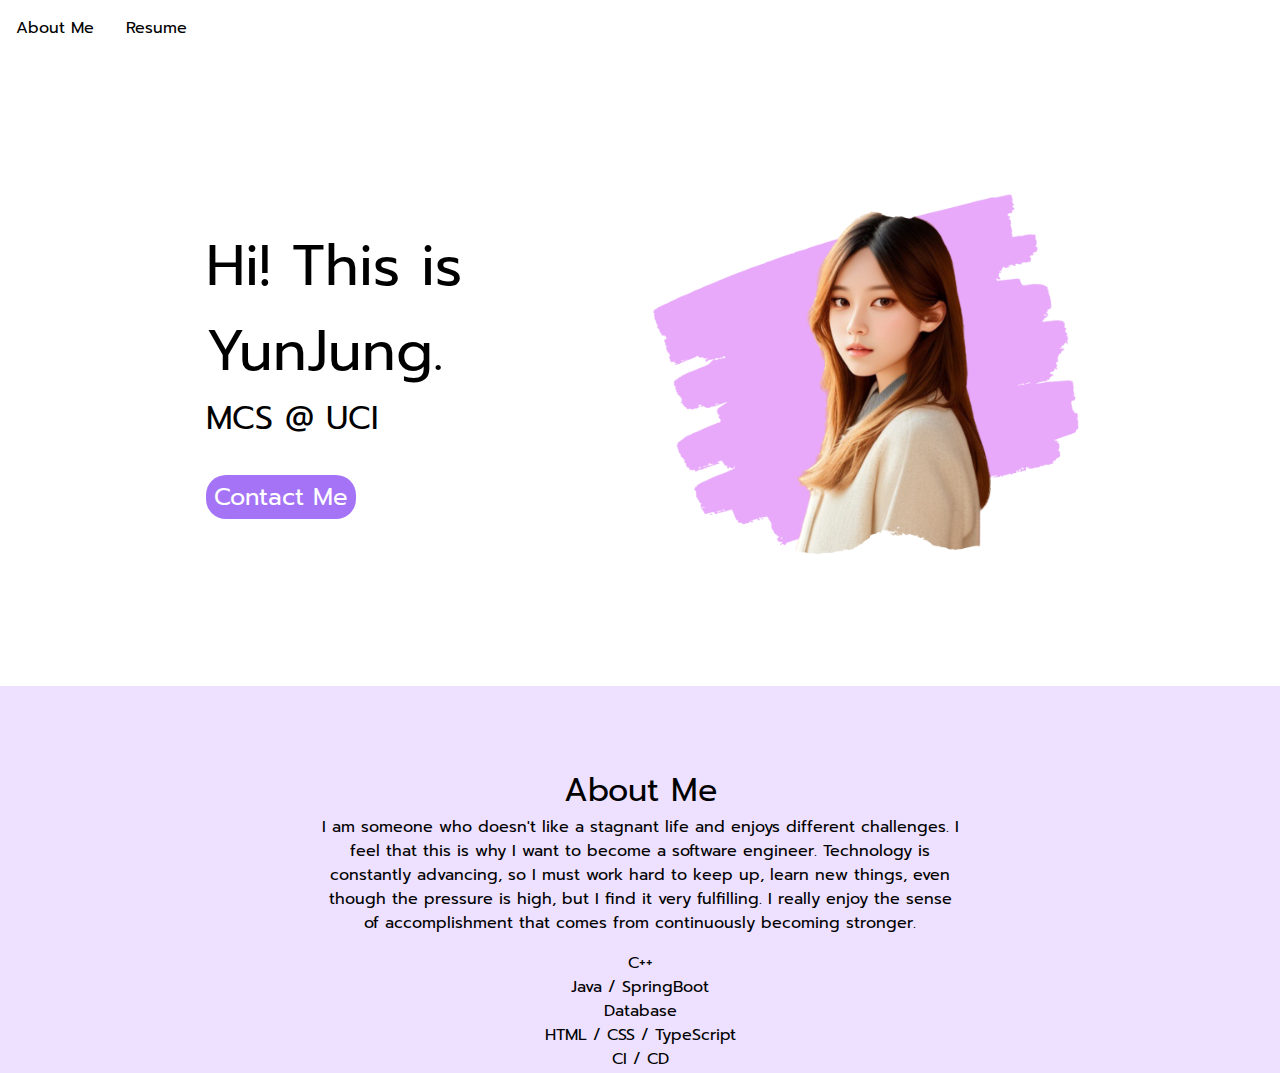
<file: index.html>
<!DOCTYPE html>
<html lang="en">
  <head>
    <meta charset="UTF-8" />
    <meta http-equiv="X-UA-Compatible" content="IE=edge" />
    <meta name="viewport" content="width=device-width, initial-scale=1.0" />
    <meta name="author" content="YunJung" />
    <meta http-equiv="refresh" content="0;url=./pages/index.html" />
    <title>YunJung's Website</title>
  </head>
  <body>
    <header></header>
    <main></main>
  </body>
</html>
</file>
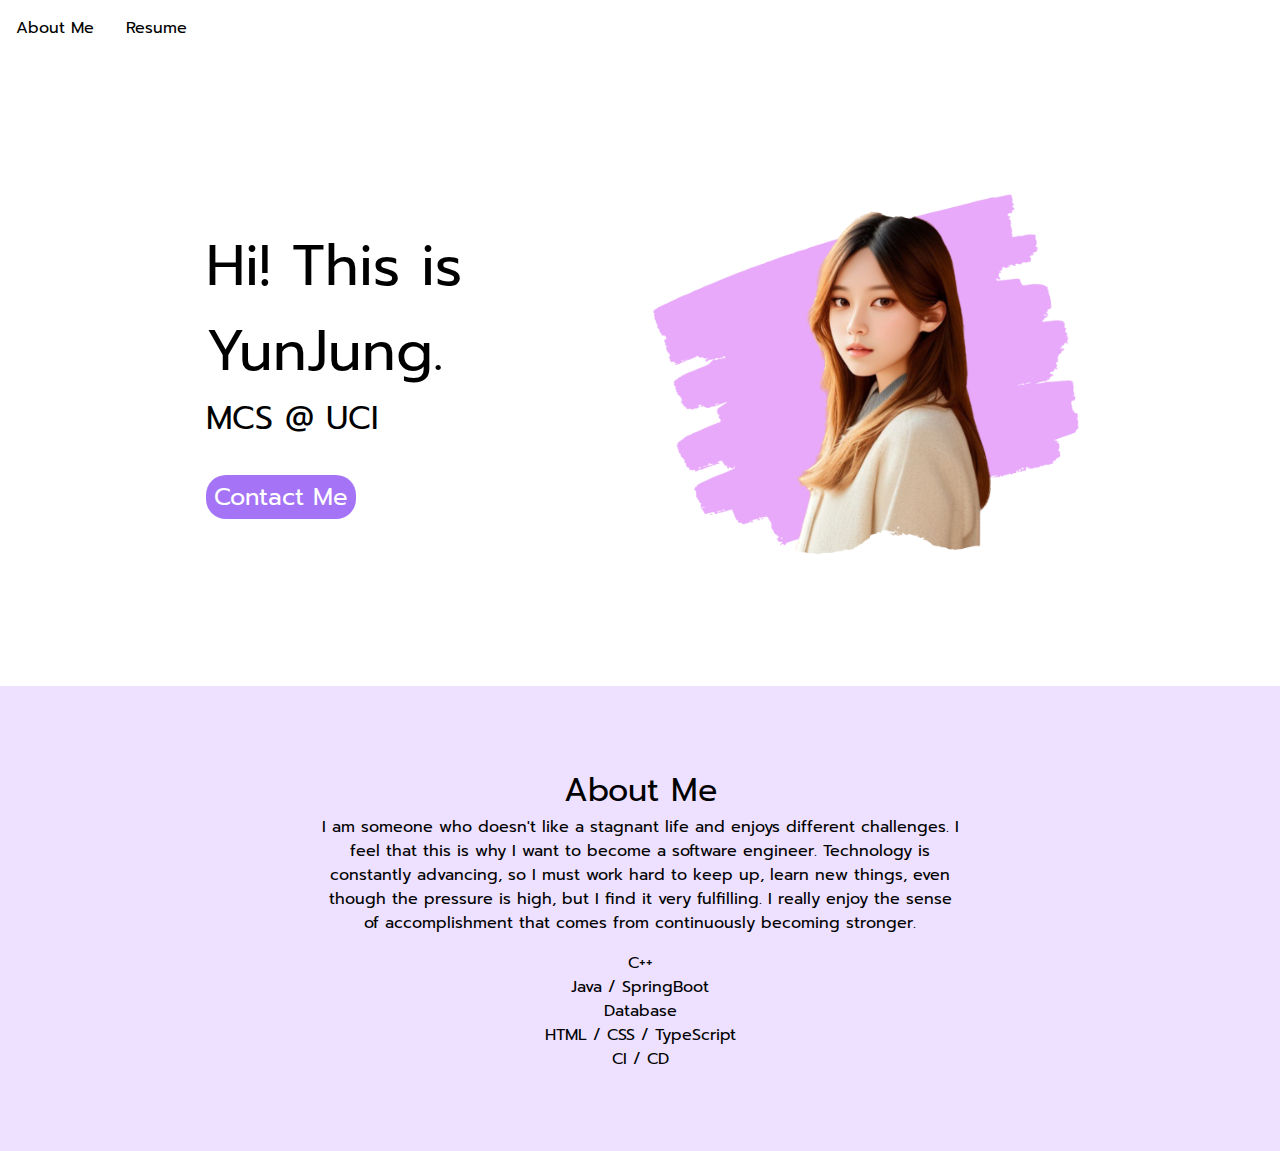
<file: pages/index.html>
<!DOCTYPE html>
<html lang="en">
  <head>
    <meta charset="UTF-8" />
    <meta http-equiv="X-UA-Compatible" content="IE=edge" />
    <meta name="viewport" content="width=device-width, initial-scale=1.0" />
    <meta name="author" content="YunJung" />
    <link rel="preconnect" href="https://fonts.googleapis.com" />
    <link rel="preconnect" href="https://fonts.gstatic.com" crossorigin />
    <link
      href="https://fonts.googleapis.com/css2?family=Noto+Sans+TC:wght@400;500&family=Prompt&display=swap"
      rel="stylesheet"
    />
    <link
      href="https://cdn.jsdelivr.net/npm/bootstrap@5.3.2/dist/css/bootstrap.min.css"
      rel="stylesheet"
      integrity="sha384-T3c6CoIi6uLrA9TneNEoa7RxnatzjcDSCmG1MXxSR1GAsXEV/Dwwykc2MPK8M2HN"
      crossorigin="anonymous"
    />
    <link rel="stylesheet" href="../styles/style.css" />
    <title>YunJung's Website</title>
  </head>
  <body>
    <nav>
      <ul>
        <li><a href="#">About Me</a></li>
        <li><a href="./resume.html">Resume</a></li>
        <!-- <li><a href="./contact.html">Contact Info</a></li> -->
        <!-- <li>
          <a target="_blank" href="../../Go-project1/pages/index.html"
            >Go Web</a
          >
        </li>
        <li>
          <a target="_blank" href="../../JapTravel-project2/pages/index.html"
            >Travel Japan Web</a
          >
        </li> -->
      </ul>
    </nav>
    <main>
      <section class="main-area">
        <div class="info">
          <h1>Hi! This is YunJung.</h1>
          <h2>MCS @ UCI</h2>
          <a target="_blank" href="https://www.linkedin.com/in/yunjung-cheng"
            >Contact Me</a
          >
        </div>
        <div class="image">
          <img src="../pictures/me.png" alt="YunJung" />
        </div>
      </section>
      <section class="about-me">
        <section class="description">
          <h2>About Me</h2>
          <p>
            I am someone who doesn't like a stagnant life and enjoys different
            challenges. I feel that this is why I want to become a software
            engineer. Technology is constantly advancing, so I must work hard to
            keep up, learn new things, even though the pressure is high, but I
            find it very fulfilling. I really enjoy the sense of accomplishment
            that comes from continuously becoming stronger.
          </p>
          <p></p>
          <div class="skill">
            <div
              class="progress"
              role="progressbar"
              aria-label="Default striped example"
              aria-valuenow="10"
              aria-valuemin="0"
              aria-valuemax="100"
            >
              <div
                class="progress-bar progress-bar-striped"
                style="width: 90%"
              ></div>
            </div>
            <p>C++</p>
            <div
              class="progress"
              role="progressbar"
              aria-label="Success striped example"
              aria-valuenow="25"
              aria-valuemin="0"
              aria-valuemax="100"
            >
              <div
                class="progress-bar progress-bar-striped bg-success"
                style="width: 85%"
              ></div>
            </div>
            <p>Java / SpringBoot</p>
            <div
              class="progress"
              role="progressbar"
              aria-label="Info striped example"
              aria-valuenow="50"
              aria-valuemin="0"
              aria-valuemax="100"
            >
              <div
                class="progress-bar progress-bar-striped bg-info"
                style="width: 80%"
              ></div>
            </div>
            <p>Database</p>
            <div
              class="progress"
              role="progressbar"
              aria-label="Warning striped example"
              aria-valuenow="75"
              aria-valuemin="0"
              aria-valuemax="100"
            >
              <div
                class="progress-bar progress-bar-striped bg-warning"
                style="width: 75%"
              ></div>
            </div>
            <p>HTML / CSS / TypeScript</p>
            <div
              class="progress"
              role="progressbar"
              aria-label="Warning striped example"
              aria-valuenow="75"
              aria-valuemin="0"
              aria-valuemax="100"
            >
              <div
                class="progress-bar progress-bar-striped bg-info"
                style="width: 75%"
              ></div>
            </div>
            <p>CI / CD</p>
          </div>
        </section>
      </section>
    </main>
    <script
      src="https://cdn.jsdelivr.net/npm/bootstrap@5.3.2/dist/js/bootstrap.bundle.min.js"
      integrity="sha384-C6RzsynM9kWDrMNeT87bh95OGNyZPhcTNXj1NW7RuBCsyN/o0jlpcV8Qyq46cDfL"
      crossorigin="anonymous"
    ></script>
    <script src="../app.js"></script>
  </body>
</html>
</file>
<file: styles/style.css>
* {
  margin: 0;
  padding: 0;
  box-sizing: border-box;
  font-family: "Prompt", sans-serif;
}

h1,
h2,
h3,
h4,
h5,
h6 {
  font-weight: normal;
}

body {
  overflow-x: hidden;
}
body nav {
  background-color: white;
  position: sticky;
  top: 0;
  z-index: 5;
}
body nav ul {
  display: flex;
}
body nav ul li {
  list-style-type: none;
  margin: 1rem;
}
body nav ul li a {
  color: black;
  text-decoration: none;
  transition: all 0.1s ease;
}
body nav ul li a:hover {
  color: #a573f5;
}
body main section.main-area {
  min-height: 70vh;
  background-color: white;
  display: flex;
  flex-wrap: wrap;
  justify-content: center;
  align-items: center;
}
body main section.main-area div.info {
  flex-basis: 450px;
  padding: 1rem;
}
body main section.main-area div.info h1 {
  font-size: 3.5rem;
}
body main section.main-area div.info h2 {
  font-size: 2rem;
}
body main section.main-area div.info a {
  text-decoration: none;
  font-size: 1.5rem;
  color: white;
  background-color: #a573f5;
  padding: 0.25rem 0.5rem;
  border-radius: 20px;
  display: inline-block;
  margin-top: 2rem;
  transition: all 0.1s ease;
}
body main section.main-area div.info a:hover {
  color: black;
}
body main section.main-area div.image {
  flex-basis: 450px;
}
body main section.main-area div.image img {
  width: 100%;
}
body main section.about-me {
  background-color: #ede1ff;
  padding: 5rem 0rem;
  display: flex;
  flex-wrap: wrap;
  justify-content: center;
}
body main section.about-me section.description {
  width: 50%;
  text-align: center;
}
body main section.about-me section.description h2 {
  font-size: 2rem;
}
body main section.about-me section.description .skill {
  margin-top: 1rem;
}

@media screen and (max-width: 500px) {
  body nav {
    position: static;
  }
  body nav ul {
    flex-direction: column;
  }
}
@media screen and (max-width: 800px) {
  body main section.about-me section.description {
    width: 80%;
  }
}/*# sourceMappingURL=style.css.map */
</file>
